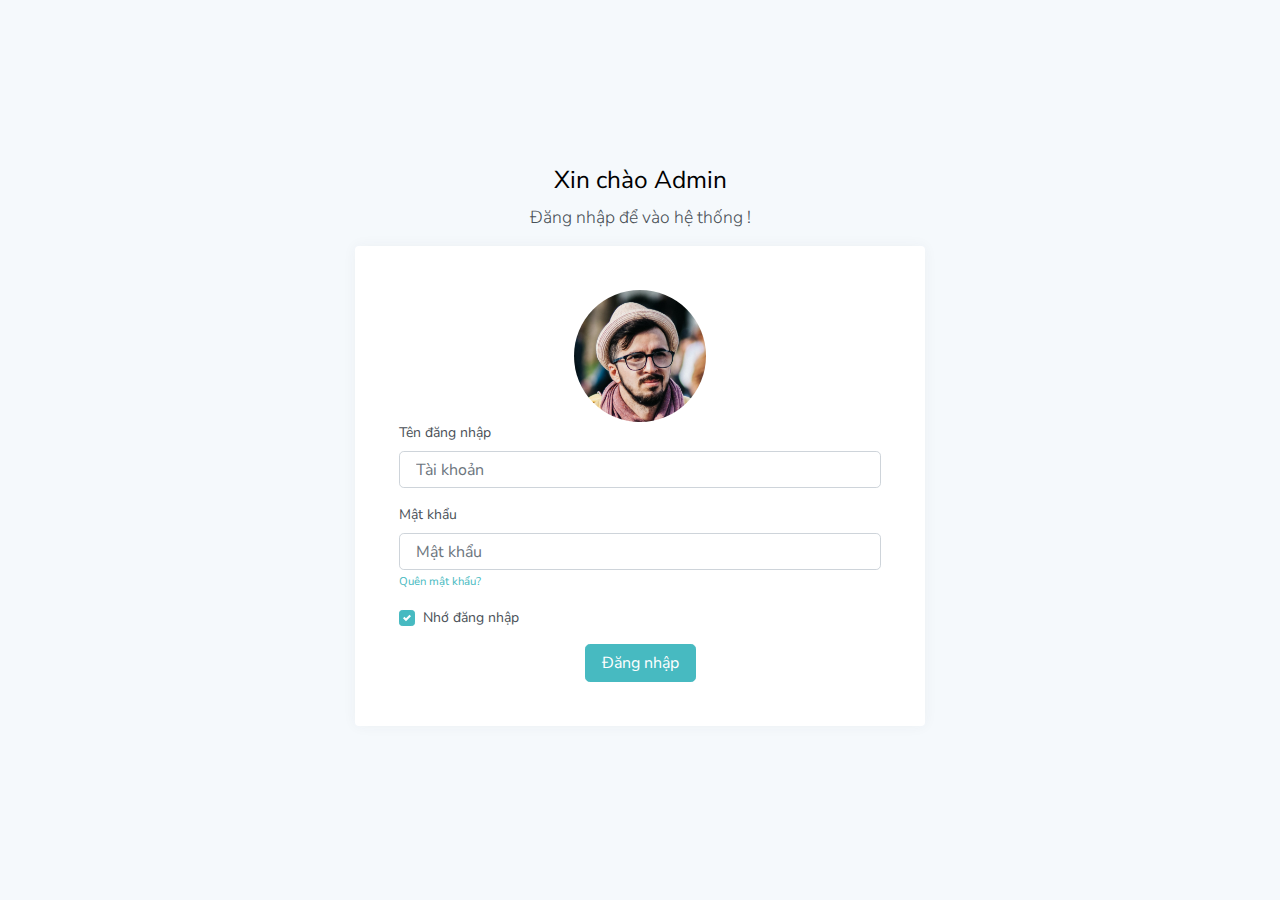
<file: html/page-login.html>
<!DOCTYPE html>
<html lang="en">

<head>
	<meta charset="utf-8">
	<meta http-equiv="X-UA-Compatible" content="IE=edge">
	<meta name="viewport" content="width=device-width, initial-scale=1, shrink-to-fit=no">
	<meta name="description" content="Responsive Bootstrap 4 Admin &amp; Dashboard Template">
	<meta name="author" content="Bootlab">

	<title>Login</title>

	<link rel="preconnect" href="//fonts.gstatic.com/" crossorigin="">

	<link href="../css/classic.css" rel="stylesheet">

	<script>
		window.dataLayer = window.dataLayer || [];
		function gtag() { dataLayer.push(arguments); }
		gtag('js', new Date());

		gtag('config', 'UA-120946860-6');
	</script>
</head>

<body>
	<main class="main d-flex w-100">
		<div class="container d-flex flex-column">
			<div class="row h-100">
				<div class="col-sm-10 col-md-8 col-lg-6 mx-auto d-table h-100">
					<div class="d-table-cell align-middle">

						<div class="text-center mt-4">
							<h1 class="h2">Xin chào Admin</h1>
							<p class="lead">
								Đăng nhập để vào hệ thống !
							</p>
						</div>

						<div class="card">
							<div class="card-body">
								<div class="m-sm-4">
									<div class="text-center">
										<img src="..\img\avatars\avatar-2.jpg" alt="Chris Wood"
											class="img-fluid rounded-circle" width="132" height="132">
									</div>
									<div class="form-group">
										<label>Tên đăng nhập</label>
										<input class="form-control form-control-lg" type="username" name="username"
											id="username" placeholder="Tài khoản">
									</div>
									<div class="form-group">
										<label>Mật khẩu</label>
										<input class="form-control form-control-lg" type="password" name="password"
											id="password" placeholder="Mật khẩu">
										<small>
											<a href="pages-reset-password.html">Quên mật khẩu?</a>
										</small>
									</div>
									<div>
										<div class="custom-control custom-checkbox align-items-center">
											<input type="checkbox" class="custom-control-input" value="remember-me"
												name="remember-me" checked="false	">
											<label class="custom-control-label text-small">Nhớ đăng nhập</label>
										</div>
									</div>
									<div class="text-center mt-3">
										<button onclick="login()" class="btn btn-lg btn-primary" id="btn-dang-nhap">Đăng
											nhập</button>
									</div>
								</div>
							</div>
						</div>
					</div>
				</div>
			</div>
		</div>
	</main>

	<script src="../js/app.js"></script>
	<script src="../js/login.js"></script>
	<script src="../js/noti.js"></script>
</body>

</html>
</file>
